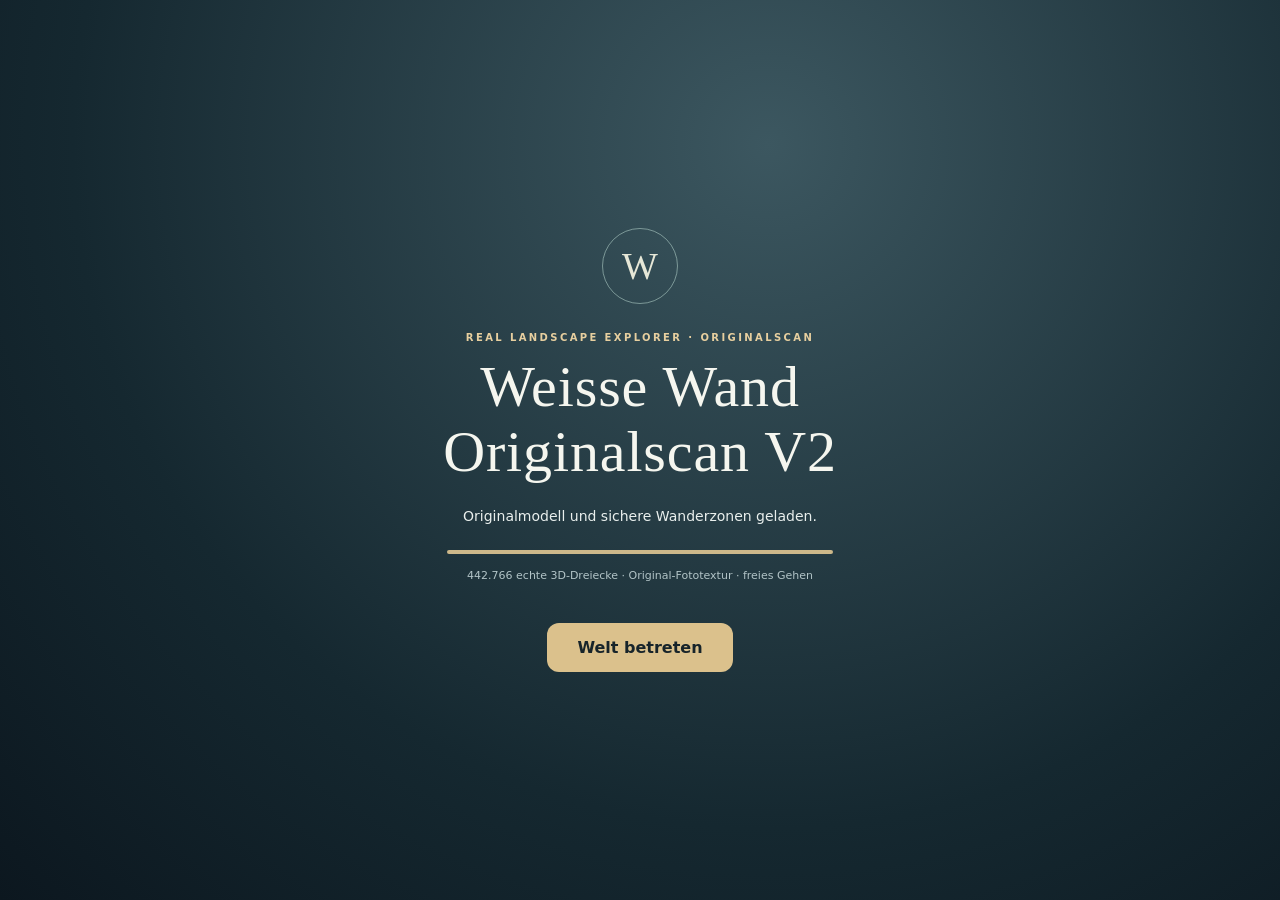
<file: index.html>
<!doctype html>
<html lang="de"><head>
<meta charset="utf-8"><meta name="viewport" content="width=device-width,initial-scale=1,viewport-fit=cover,user-scalable=no"><meta name="theme-color" content="#14232b">
<title>Weisse Wand – Real Landscape Explorer V2</title>
<style>
:root{color-scheme:dark;font-family:system-ui,-apple-system,BlinkMacSystemFont,'Segoe UI',sans-serif;background:#101d26;color:#f5f6ef}*{box-sizing:border-box}html,body{margin:0;width:100%;height:100%;overflow:hidden;overscroll-behavior:none;touch-action:none}button{font:inherit;cursor:pointer}#world{position:fixed;inset:0;width:100%;height:100%;background:#749aaf;touch-action:none}
[hidden]{display:none!important}
#splash{z-index:30;position:fixed;inset:0;background:radial-gradient(ellipse at 60% 16%,#3c5760,#152830 64%,#0c171f 100%);display:flex;align-items:center;justify-content:center;text-align:center;padding:24px}#splash .inner{max-width:460px;width:100%}.symbol{border:1px solid #c1e1d684;display:inline-grid;place-items:center;width:76px;height:76px;border-radius:50%;font:normal 38px Georgia,serif;color:#e6e7d7}.label{font-size:10px;color:#e7cf9f;font-weight:750;letter-spacing:.24em;margin-top:28px;text-transform:uppercase}h1{font:normal clamp(34px,9vw,58px)/1.12 Georgia,serif;letter-spacing:.015em;margin:12px 0 20px}#status{color:#e9efed;line-height:1.6;font-size:14px}.progress{height:4px;border-radius:5px;background:#ffffff3b;margin:22px auto 13px;overflow:hidden;width:84%}#bar{width:0;height:100%;background:#cdb88a;transition:width .25s}#detail{color:#b2c4c7;font-size:11px;line-height:1.6;min-height:32px}.primary{background:#dbc18c;color:#17242a;border:0;border-radius:12px;padding:15px 22px;min-width:186px;font-weight:800;margin-top:24px}.secondary{background:transparent;border:1px solid #c6d5d4aa;border-radius:9px;color:#fff;padding:12px 18px;margin-top:20px}#error{color:#ffd4b6;white-space:pre-wrap;overflow-wrap:anywhere;font-size:12px;max-height:130px;overflow:auto}
#hud{position:fixed;top:calc(max(12px, env(safe-area-inset-top)));left:calc(18px + env(safe-area-inset-left));right:calc(18px + env(safe-area-inset-right));display:flex;justify-content:space-between;align-items:start;pointer-events:none;text-shadow:0 1px 6px #121e24c9;z-index:4;gap:12px}.name{letter-spacing:.16em;font-size:12px;font-weight:850}.sub{font-size:10px;opacity:.82;margin-top:4px}.data{text-align:right;font-size:11px;font-weight:750;line-height:1.7;white-space:nowrap}.data #dir{color:#f1d6a1}#dot{position:fixed;left:50%;top:50%;transform:translate(-50%,-50%);color:#fff9ef9e;pointer-events:none;font-size:19px;text-shadow:0 0 5px black;z-index:3}
#stick{position:fixed;bottom:calc(70px + env(safe-area-inset-bottom));left:calc(20px + env(safe-area-inset-left));border:1px solid #f7f0d8aa;border-radius:50%;width:122px;height:122px;background:#10293654;touch-action:none;z-index:7;box-shadow:inset 0 0 17px #0005}#thumb{position:absolute;top:31px;left:31px;width:58px;height:58px;border-radius:50%;border:2px solid #ffebc8d1;background:#c8b48b86}.controls{position:fixed;bottom:calc(68px + env(safe-area-inset-bottom));right:calc(14px + env(safe-area-inset-right));display:flex;flex-direction:column;gap:8px;z-index:7}.controls button{background:#172f3ccf;color:#fff;border:1px solid #ede5d7b4;min-width:123px;min-height:44px;border-radius:9px;padding:8px;font-size:11px;letter-spacing:.08em;font-weight:740;backdrop-filter:blur(8px)}.controls button:active{background:#836f4d}#foot{position:fixed;bottom:calc(7px + env(safe-area-inset-bottom));left:calc(14px + env(safe-area-inset-left));right:calc(14px + env(safe-area-inset-right));font-size:9px;display:flex;justify-content:space-between;gap:10px;color:#e3ece9e0;text-shadow:0 1px 4px black;z-index:3}#help{position:fixed;inset:0;z-index:20;background:#091a24bc;display:grid;place-items:center;padding:18px;backdrop-filter:blur(8px)}#help .inner{background:#172d36;border:1px solid #dbc18b79;border-radius:18px;padding:25px;max-width:420px}#help h2{font:normal 32px Georgia,serif;margin:10px 0}#help p{font-size:13px;line-height:1.6;color:#e0e8e6}.warning{color:#dec398!important}.copyright{font-size:10px;opacity:.78;margin-top:8px}
@media(max-width:385px){.name{font-size:11px}.sub{font-size:9px}.controls button{min-width:108px;font-size:10px}#stick{width:108px;height:108px}#thumb{top:27px;left:27px;width:53px;height:53px}}@media(orientation:landscape) and (max-height:520px){#stick{width:95px;height:95px;bottom:25px}#thumb{width:45px;height:45px;top:24px;left:24px}.controls{bottom:24px;gap:4px}.controls button{min-height:30px;padding:4px 8px}#foot{font-size:8px}#hud{top:9px}}
</style></head>
<body>
<canvas id="world"></canvas>
<section id="splash"><div class="inner"><div class="symbol">W</div><div class="label">Real Landscape Explorer · Originalscan</div><h1>Weisse Wand<br>Originalscan V2</h1><div id="status">Bereite den fotografisch rekonstruierten Berg vor …</div><div class="progress"><div id="bar"></div></div><div id="detail">Originales Gelände und Bildtexturen von Shahriar Shahrabi</div><div id="error"></div><button id="enter" class="primary" hidden>Welt betreten</button><button id="retry" class="secondary" hidden>Neu laden</button></div></section>
<header id="hud" hidden><div><div class="name">WEISSE WAND · 3D</div><div class="sub">Originalscan · optimierte Nahsicht</div></div><div class="data"><div id="heightText">Höhe im Modell</div><div id="dir">N</div></div></header>
<div id="dot" hidden>·</div>
<section id="help" hidden><div class="inner"><div class="label">DEINE ECHTE 3D-LANDSCHAFT</div><h2>Jetzt selbst erkunden</h2><p>Links mit dem Joystick gehen, rechts auf dem Bild wischen, um dich umzusehen. Am Computer: WASD und Mausziehen.</p><p>Mit <b>AUSSICHT</b> wechselst du zur freien Flugkamera. <b>GRAFIK</b> schaltet zwischen den Fotoauflösungen um.</p><p class="warning">Originale Berggeometrie und Fototextur, ergänzt durch lokale CC0-Nahmaterialien. Steile, instabile oder unvollständig gescannte Stellen sind im Gehmodus gesperrt. Der Spielmaßstab ist näherungsweise gewählt, nicht geodätisch exakt nachgewiesen. Geländegrenzen und steile Felswände sind nicht überall begehbar.</p><div class="copyright">© Shahriar Shahrabi · CC BY 4.0 · Quelle: Sketchfab · Nahmaterialien: CC0</div><button id="closeHelp" class="primary">Loswandern</button></div></section>
<div id="stick" hidden><div id="thumb"></div></div><div class="controls" id="controls" hidden><button id="viewBtn">AUSSICHT</button><button id="runBtn">LAUFEN</button><button id="qualityBtn">GRAFIK: 2K</button><button id="homeBtn">↺ START</button></div>
<footer id="foot" hidden><span>Weisse Wand · Scan + Nahdetail</span><span id="fps">– FPS</span></footer>
<script>
'use strict';
const $=id=>document.getElementById(id), canvas=$('world');
let gl,shader,sky,texture,grassTex,rockTex,screeTex,vao,vertexCount=0,terrainMeta,heights,coverage,walkable,run=false,mode='walk',fast=false,eco=false,texMode=2,loopId=0;
let x=0,z=0,y=0,yaw=.25,pitch=-.06,flyHeight=95;
const keys=new Set();let joyX=0,joyY=0,movePointer=null,lookPointer=null,lookX=0,lookY=0;let frames=0,frameStart=0,lastTime=0,fps=0;
const vec=(v)=>`vec3(${v[0].toFixed(7)},${v[1].toFixed(7)},${v[2].toFixed(7)})`;
const VS=`#version 300 es
precision highp float;
layout(location=0) in vec3 aP;
layout(location=1) in vec3 aN;
layout(location=2) in vec2 aUV;
layout(location=3) in float aGap;
uniform vec3 uMin,uExt,uCamera,uRight,uUp,uForward;
uniform float uAspect,uTan,uFar;
out vec2 vUV;out vec3 vN,vPos;out float vDist,vGap;
void main(){vec3 pos=uMin+aP*uExt;vec3 delta=pos-uCamera;float px=dot(delta,uRight),py=dot(delta,uUp),pz=dot(delta,uForward);float nearp=.12;float depth=((uFar+nearp)/(uFar-nearp))*pz-(2.*uFar*nearp/(uFar-nearp));gl_Position=vec4(px/(uTan*uAspect),py/uTan,depth,pz);vUV=aUV;vN=aN;vPos=pos;vDist=length(delta);vGap=aGap;}`;
const FS=`#version 300 es
precision highp float;
precision highp sampler2D;
in vec2 vUV;in vec3 vN,vPos;in float vDist,vGap;
uniform sampler2D uColor,uGrass,uRock,uScree;
uniform vec3 uSun,uFog;
uniform float uDetail;
out vec4 frag;
vec2 projUV(vec3 p,vec3 n){vec3 a=abs(n);if(a.y>=max(a.x,a.z))return p.xz*.32;if(a.x>a.z)return p.zy*.32;return p.xy*.32;}
void main(){
 vec3 n=normalize(vN);vec3 photo=texture(uColor,vUV).rgb;
 vec3 col=photo;
 if(vDist<155. && uDetail>.5){
  vec2 uv=projUV(vPos,n);
  vec3 grass=texture(uGrass,uv).rgb;
  vec3 rock=texture(uRock,uv).rgb;
  vec3 scree=texture(uScree,uv).rgb;
  float greenness=smoothstep(.01,.105,photo.g-photo.r*.93);
  float grassy=greenness*smoothstep(.31,.78,abs(n.y));
  float stony=clamp(1.-abs(n.y),0.,1.);
  vec3 fine=mix(mix(scree,rock,.38+.44*stony),grass,grassy);
  // Close-up enhancement fades continuously back to the genuine photographic scan.
  float near=1.-smoothstep(16.,155.,vDist);
  float fill=near*(.24+.40*vGap);
  vec3 matchedFine=fine*(.60+photo*.80);
  col=mix(photo,matchedFine,fill);
 }
 float sun=max(0.,dot(n,normalize(uSun)));
 float light=.82+.18*sun;
 col*=light;
 float haze=1.-exp(-pow(max(0.,vDist)*.00014,1.18));
 col=mix(col,uFog,clamp(haze,0.,.31));
 frag=vec4(col,1.);
}`;
const SKYVS=`#version 300 es
precision highp float;out vec2 vP;const vec2 p[3]=vec2[3](vec2(-1.,-1.),vec2(3.,-1.),vec2(-1.,3.));void main(){vP=p[gl_VertexID];gl_Position=vec4(vP,0.,1.);}`;
const SKYFS=`#version 300 es
precision highp float;
in vec2 vP;uniform vec3 uRight,uUp,uForward,uSun;uniform float uAspect,uTan;out vec4 frag;
void main(){vec3 ray=normalize(uForward+uRight*vP.x*uAspect*uTan+uUp*vP.y*uTan);
 float h=clamp(ray.y*.82+.34,0.,1.);
 vec3 c=mix(vec3(.78,.84,.86),vec3(.32,.54,.77),pow(h,.86));
 float s=max(0.,dot(ray,normalize(uSun)));
 c+=vec3(.95,.79,.55)*pow(s,850.)*.31;
 frag=vec4(c,1.);}`;
function compile(type,s){const sh=gl.createShader(type);gl.shaderSource(sh,s);gl.compileShader(sh);if(!gl.getShaderParameter(sh,gl.COMPILE_STATUS)){let e=gl.getShaderInfoLog(sh);gl.deleteShader(sh);throw Error('Grafik-Shader: '+e);}return sh;}
function program(v,f){const a=compile(gl.VERTEX_SHADER,v),b=compile(gl.FRAGMENT_SHADER,f),p=gl.createProgram();gl.attachShader(p,a);gl.attachShader(p,b);gl.linkProgram(p);gl.deleteShader(a);gl.deleteShader(b);if(!gl.getProgramParameter(p,gl.LINK_STATUS))throw Error('Grafikprogramm: '+gl.getProgramInfoLog(p));return p;}
const U=(p,n)=>gl.getUniformLocation(p,n);
function progress(text,p){$('status').textContent=text;$('bar').style.width=p+'%'}
async function getArray(url,onProgress){const r=await fetch(url,{cache:'no-store'});if(!r.ok)throw Error(url+' HTTP '+r.status);if(!r.body||!r.headers.get('content-length'))return await r.arrayBuffer();let chunks=[],size=0,len=Number(r.headers.get('content-length'));const reader=r.body.getReader();for(;;){const {done,value}=await reader.read();if(done)break;chunks.push(value);size+=value.length;onProgress?.(size/len);}const output=new Uint8Array(size);let offset=0;for(const chunk of chunks){output.set(chunk,offset);offset+=chunk.length;}return output.buffer;}
async function loadTexture(n){const r=await fetch(`./assets/weisse-wand-${n}k.jpg?v=2`,{cache:'force-cache'});if(!r.ok)throw Error('Foto-Textur konnte nicht geladen werden');const blob=await r.blob();let image;if('createImageBitmap' in window){image=await createImageBitmap(blob,{imageOrientation:'none'});}else{image=await new Promise((ok,bad)=>{let im=new Image(),url=URL.createObjectURL(blob);im.onload=()=>{URL.revokeObjectURL(url);ok(im)};im.onerror=bad;im.src=url;});}
 const t=gl.createTexture();gl.bindTexture(gl.TEXTURE_2D,t);gl.pixelStorei(gl.UNPACK_FLIP_Y_WEBGL,false);gl.texImage2D(gl.TEXTURE_2D,0,gl.RGB,gl.RGB,gl.UNSIGNED_BYTE,image);gl.generateMipmap(gl.TEXTURE_2D);gl.texParameteri(gl.TEXTURE_2D,gl.TEXTURE_MIN_FILTER,gl.LINEAR_MIPMAP_LINEAR);gl.texParameteri(gl.TEXTURE_2D,gl.TEXTURE_MAG_FILTER,gl.LINEAR);gl.texParameteri(gl.TEXTURE_2D,gl.TEXTURE_WRAP_S,gl.CLAMP_TO_EDGE);gl.texParameteri(gl.TEXTURE_2D,gl.TEXTURE_WRAP_T,gl.CLAMP_TO_EDGE);if(image.close)image.close();return t;}
async function loadDetailTexture(name){
 const r=await fetch('./assets/'+name+'.jpg?v=2',{cache:'force-cache'});if(!r.ok)throw Error('Nahmaterial fehlt: '+name);
 let image;if('createImageBitmap' in window){image=await createImageBitmap(await r.blob());}
 else{image=await new Promise(async(ok,bad)=>{const url=URL.createObjectURL(await r.blob());const im=new Image();im.onload=()=>{URL.revokeObjectURL(url);ok(im)};im.onerror=()=>{URL.revokeObjectURL(url);bad(Error('Bild konnte nicht dekodiert werden'))};im.src=url;});}
 const t=gl.createTexture();gl.bindTexture(gl.TEXTURE_2D,t);gl.pixelStorei(gl.UNPACK_FLIP_Y_WEBGL,false);
 gl.texImage2D(gl.TEXTURE_2D,0,gl.RGB,gl.RGB,gl.UNSIGNED_BYTE,image);
 gl.generateMipmap(gl.TEXTURE_2D);gl.texParameteri(gl.TEXTURE_2D,gl.TEXTURE_MIN_FILTER,gl.LINEAR_MIPMAP_LINEAR);
 gl.texParameteri(gl.TEXTURE_2D,gl.TEXTURE_MAG_FILTER,gl.LINEAR);
 gl.texParameteri(gl.TEXTURE_2D,gl.TEXTURE_WRAP_S,gl.REPEAT);gl.texParameteri(gl.TEXTURE_2D,gl.TEXTURE_WRAP_T,gl.REPEAT);
 if(image.close)image.close();return t;
}
async function initialize(){try{
 progress('Prüfe die 3D-Grafik …',5);gl=canvas.getContext('webgl2',{alpha:false,antialias:false,depth:true,powerPreference:'high-performance'});if(!gl)throw Error('WebGL 2 ist auf diesem Gerät nicht verfügbar.');
 shader=program(VS,FS);sky=program(SKYVS,SKYFS);shader.u={};sky.u={};
 for(let n of ['uMin','uExt','uCamera','uRight','uUp','uForward','uAspect','uTan','uFar','uColor','uGrass','uRock','uScree','uDetail','uSun','uFog'])shader.u[n]=U(shader,n);
 for(let n of ['uRight','uUp','uForward','uAspect','uTan','uSun'])sky.u[n]=U(sky,n);
 const res=await fetch('./assets/meta.json?v=2',{cache:'no-store'});if(!res.ok)throw Error('Modelldaten fehlen. Bitte alle Dateien aus dem ZIP hochladen.');terrainMeta=await res.json();
 progress('Lade echte Berggeometrie …',14);
 const [vertices,collision,area,walk]=await Promise.all([getArray('./assets/terrain.bin?v=2',p=>progress('Lade originale Felsformen …',14+p*48)),getArray('./assets/height.bin?v=2'),getArray('./assets/coverage.bin?v=2'),getArray('./assets/walkable.bin?v=2')]);
 if(vertices.byteLength%16)throw Error('Die Geometriedatei ist beschädigt.');
 vertexCount=vertices.byteLength/16;heights=new Float32Array(collision);coverage=new Uint8Array(area);walkable=new Uint8Array(walk);if(heights.length!==terrainMeta.grid**2||coverage.length!==heights.length||walkable.length!==heights.length)throw Error('Die Geländekollision ist unvollständig.');
 vao=gl.createVertexArray();gl.bindVertexArray(vao);const buffer=gl.createBuffer();gl.bindBuffer(gl.ARRAY_BUFFER,buffer);gl.bufferData(gl.ARRAY_BUFFER,vertices,gl.STATIC_DRAW);gl.enableVertexAttribArray(0);gl.vertexAttribPointer(0,3,gl.UNSIGNED_SHORT,true,16,0);gl.enableVertexAttribArray(1);gl.vertexAttribPointer(1,3,gl.BYTE,true,16,10);gl.enableVertexAttribArray(2);gl.vertexAttribPointer(2,2,gl.UNSIGNED_SHORT,true,16,6);gl.enableVertexAttribArray(3);gl.vertexAttribPointer(3,1,gl.UNSIGNED_BYTE,true,16,13);gl.bindVertexArray(null);
 progress('Lade fotografische Original-Oberfläche …',75);texture=await loadTexture(2);progress('Bereite natürliche Nahmaterialien vor …',85);[grassTex,rockTex,screeTex]=await Promise.all(['close-grass','close-rock','close-scree'].map(loadDetailTexture));
 x=terrainMeta.spawn[0];z=terrainMeta.spawn[1];yaw=terrainMeta.spawnYaw??.25;y=height(x,z)+1.72;
 gl.enable(gl.DEPTH_TEST);gl.depthFunc(gl.LEQUAL);gl.disable(gl.CULL_FACE);gl.disable(gl.BLEND);
 progress('Originalmodell und sichere Wanderzonen geladen.',100);
 $('detail').textContent=`${Math.round(vertexCount/3).toLocaleString('de-DE')} echte 3D-Dreiecke · Original-Fototextur · freies Gehen`;$('enter').hidden=false;
 }catch(e){console.error(e);progress('Die Landschaft konnte nicht gestartet werden.',0);$('error').textContent=String(e.message||e);$('retry').hidden=false;}}
function height(X,Z){const mn=terrainMeta.min,mx=terrainMeta.max,n=terrainMeta.grid,fx=Math.min(n-1.001,Math.max(0,(X-mn[0])/(mx[0]-mn[0])*(n-1))),fz=Math.min(n-1.001,Math.max(0,(Z-mn[2])/(mx[2]-mn[2])*(n-1))),i=fx|0,j=fz|0,u=fx-i,v=fz-j;const a=heights[j*n+i],b=heights[j*n+i+1],c=heights[(j+1)*n+i],d=heights[(j+1)*n+i+1];if(Math.max(a,b,c,d)-Math.min(a,b,c,d)>9.){return [a,b,c,d][(u>.5?1:0)+(v>.5?2:0)];}return a*(1-u)*(1-v)+b*u*(1-v)+c*(1-u)*v+d*u*v;}
function basis(){const s=Math.sin(yaw),c=Math.cos(yaw),si=Math.sin(pitch),co=Math.cos(pitch);return {f:[s*co,si,-c*co],r:[c,0,s],u:[-s*si,co,c*si]};}
function u3(p,loc,a){if(loc!==null)gl.uniform3fv(loc,a)}
function sceneUniform(p,u,b,aspect,tan){u3(p,u.uRight,b.r);u3(p,u.uUp,b.u);u3(p,u.uForward,b.f);gl.uniform1f(u.uAspect,aspect);gl.uniform1f(u.uTan,tan);u3(p,u.uSun,[.42,.84,-.40]);}
function draw(){const dpr=Math.min(devicePixelRatio||1,eco?0.82:1.35),w=Math.max(1,Math.floor(innerWidth*dpr)),h=Math.max(1,Math.floor(innerHeight*dpr));if(canvas.width!==w||canvas.height!==h){canvas.width=w;canvas.height=h;gl.viewport(0,0,w,h);}const aspect=w/h,tan=Math.tan((mode==='walk'?70:78)*Math.PI/360),b=basis();
 gl.disable(gl.DEPTH_TEST);gl.depthMask(false);gl.useProgram(sky);sceneUniform(sky,sky.u,b,aspect,tan);gl.drawArrays(gl.TRIANGLES,0,3);
 gl.enable(gl.DEPTH_TEST);gl.depthMask(true);gl.clear(gl.DEPTH_BUFFER_BIT);gl.useProgram(shader);sceneUniform(shader,shader.u,b,aspect,tan);
 u3(shader,shader.u.uMin,terrainMeta.min);u3(shader,shader.u.uExt,terrainMeta.max.map((a,i)=>a-terrainMeta.min[i]));u3(shader,shader.u.uCamera,[x,y,z]);gl.uniform1f(shader.u.uFar,6500);u3(shader,shader.u.uFog,[.69,.76,.79]);gl.activeTexture(gl.TEXTURE0);gl.bindTexture(gl.TEXTURE_2D,texture);gl.uniform1i(shader.u.uColor,0);for(const [tex,unit,name] of [[grassTex,1,'uGrass'],[rockTex,2,'uRock'],[screeTex,3,'uScree']]){gl.activeTexture(gl.TEXTURE0+unit);gl.bindTexture(gl.TEXTURE_2D,tex);gl.uniform1i(shader.u[name],unit);}gl.uniform1f(shader.u.uDetail,1.);gl.bindVertexArray(vao);gl.drawArrays(gl.TRIANGLES,0,vertexCount);gl.bindVertexArray(null);
}
function allowed(nx,nz){let m=terrainMeta.min,M=terrainMeta.max;if(!(nx>m[0]+10&&nx<M[0]-10&&nz>m[2]+10&&nz<M[2]-10))return false;const n=terrainMeta.grid,i=Math.max(0,Math.min(n-1,Math.round((nx-m[0])/(M[0]-m[0])*(n-1)))),j=Math.max(0,Math.min(n-1,Math.round((nz-m[2])/(M[2]-m[2])*(n-1))));return walkable[j*n+i]>0;}
function motion(dt){let f=(keys.has('KeyW')||keys.has('ArrowUp')?1:0)-(keys.has('KeyS')||keys.has('ArrowDown')?1:0)-joyY;
let r=(keys.has('KeyD')||keys.has('ArrowRight')?1:0)-(keys.has('KeyA')||keys.has('ArrowLeft')?1:0)+joyX;let norm=Math.hypot(f,r);if(norm>1){f/=norm;r/=norm;}
const speed=(mode==='fly'?38:(fast||keys.has('ShiftLeft')?6:3.2));let dx=(Math.sin(yaw)*f+Math.cos(yaw)*r)*speed*dt;let dz=(-Math.cos(yaw)*f+Math.sin(yaw)*r)*speed*dt;
if(mode==='fly'){x=Math.max(terrainMeta.min[0]+3,Math.min(terrainMeta.max[0]-3,x+dx));z=Math.max(terrainMeta.min[2]+3,Math.min(terrainMeta.max[2]-3,z+dz));let target=height(x,z)+flyHeight;y+=(target-y)*Math.min(1,dt*4);if(keys.has('Space'))flyHeight=Math.min(700,flyHeight+dt*50);if(keys.has('KeyX'))flyHeight=Math.max(8,flyHeight-dt*50);return;}
let h0=height(x,z);function climbSafe(nx,nz){return allowed(nx,nz)&&height(nx,nz)-h0<Math.max(.17,Math.hypot(dx,dz)*.90);}if(climbSafe(x+dx,z+dz)){x+=dx;z+=dz;}else{if(climbSafe(x+dx,z))x+=dx;if(climbSafe(x,z+dz))z+=dz;}
const target=height(x,z)+1.72;y+=(target-y)*Math.min(1,dt*10);
}
function frame(time){if(!run)return;const dt=Math.min(.06,(time-lastTime)/1000||.016);lastTime=time;motion(dt);draw();frames++;if(time-frameStart>1100){fps=Math.round(frames*1000/(time-frameStart));frameStart=time;frames=0;$('fps').textContent=fps+' FPS · '+(mode==='walk'?'zu Fuß':'Aussicht');if(fps<26&&!eco){eco=true;$('qualityBtn').textContent='GRAFIK: ECO';}}
const words=['N','NO','O','SO','S','SW','W','NW'];let d=((yaw*180/Math.PI)%360+360)%360;$('dir').textContent=words[Math.round(d/45)%8];$('heightText').textContent='Modellhöhe '+Math.round(height(x,z))+' m*';loopId=requestAnimationFrame(frame);}
function begin(){$('splash').hidden=true;for(let id of ['hud','dot','stick','controls','foot'])$(id).hidden=false;$('help').hidden=false;run=true;frameStart=lastTime=performance.now();requestAnimationFrame(frame);}
function setJoy(px,py){const max=37,n=Math.hypot(px,py),f=n>max?max/n:1,dx=px*f,dy=py*f;joyX=dx/max;joyY=dy/max;$('thumb').style.transform=`translate(${dx}px,${dy}px)`;}
const stick=$('stick');stick.addEventListener('pointerdown',e=>{movePointer=e.pointerId;stick.setPointerCapture(e.pointerId);stickMove(e);});function stickMove(e){if(e.pointerId!==movePointer)return;let b=stick.getBoundingClientRect();setJoy(e.clientX-b.left-b.width/2,e.clientY-b.top-b.height/2);}stick.addEventListener('pointermove',stickMove);function stickEnd(e){if(e.pointerId===movePointer){movePointer=null;setJoy(0,0);}}stick.addEventListener('pointerup',stickEnd);stick.addEventListener('pointercancel',stickEnd);
canvas.addEventListener('pointerdown',e=>{if(!$('help').hidden)return;lookPointer=e.pointerId;lookX=e.clientX;lookY=e.clientY;canvas.setPointerCapture(e.pointerId);});canvas.addEventListener('pointermove',e=>{if(e.pointerId!==lookPointer)return;const dx=e.clientX-lookX,dy=e.clientY-lookY;lookX=e.clientX;lookY=e.clientY;yaw+=dx*.0045;pitch=Math.max(-1.35,Math.min(1.35,pitch-dy*.0035));});const endLook=e=>{if(e.pointerId===lookPointer)lookPointer=null;};canvas.addEventListener('pointerup',endLook);canvas.addEventListener('pointercancel',endLook);
addEventListener('keydown',e=>{if(e.code.startsWith('Arrow')||e.code==='Space')e.preventDefault();keys.add(e.code);if(e.code==='KeyV'&&!e.repeat)toggleView();if(e.code==='KeyR'&&!e.repeat)home();});addEventListener('keyup',e=>keys.delete(e.code));addEventListener('blur',()=>{keys.clear();setJoy(0,0);});
function toggleView(){if(mode==='walk'){mode='fly';flyHeight=100;y=height(x,z)+flyHeight;pitch=-.40;$('viewBtn').textContent='WANDERN';}else{mode='walk';if(!allowed(x,z)){x=terrainMeta.spawn[0];z=terrainMeta.spawn[1];}y=height(x,z)+1.72;pitch=-.08;$('viewBtn').textContent='AUSSICHT';}}
function home(){x=terrainMeta.spawn[0];z=terrainMeta.spawn[1];y=height(x,z)+(mode==='walk'?1.72:flyHeight);yaw=terrainMeta.spawnYaw??.25;pitch=mode==='walk'?-.06:-.35;}
$('viewBtn').addEventListener('click',toggleView);$('runBtn').addEventListener('click',()=>{fast=!fast;$('runBtn').textContent=fast?'GEHEN':'LAUFEN';});$('qualityBtn').addEventListener('click',async()=>{if(!gl)return;const btn=$('qualityBtn');btn.disabled=true;const next=texMode===2?4:texMode===4?1:2;try{const t=await loadTexture(next);gl.deleteTexture(texture);texture=t;texMode=next;eco=next===1;btn.textContent='GRAFIK: '+(next===1?'ECO':next+'K');}catch(e){console.error(e);btn.textContent='GRAFIK FEHLER';}finally{btn.disabled=false;}});$('homeBtn').addEventListener('click',home);$('enter').addEventListener('click',begin);$('closeHelp').addEventListener('click',()=>{$('help').hidden=true;});$('retry').addEventListener('click',()=>location.reload());
initialize();
</script></body></html>
</file>
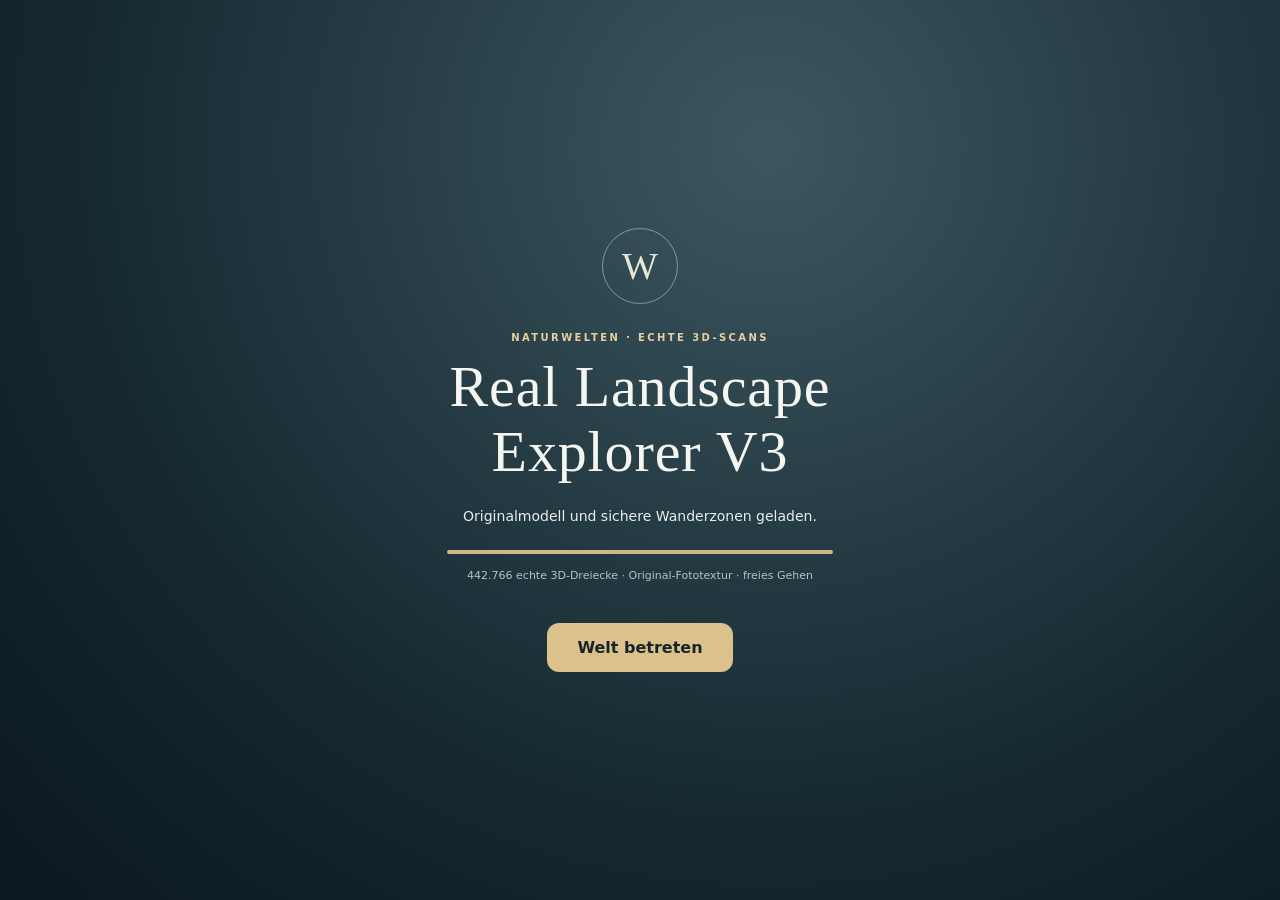
<file: Real-Landscape-Explorer-main/index.html>
<!doctype html>
<html lang="de"><head>
<meta charset="utf-8"><meta name="viewport" content="width=device-width,initial-scale=1,viewport-fit=cover,user-scalable=no"><meta name="theme-color" content="#14232b">
<title>Real Landscape Explorer – Naturwelten V3</title>
<style>
:root{color-scheme:dark;font-family:system-ui,-apple-system,BlinkMacSystemFont,'Segoe UI',sans-serif;background:#101d26;color:#f5f6ef}*{box-sizing:border-box}html,body{margin:0;width:100%;height:100%;overflow:hidden;overscroll-behavior:none;touch-action:none}button{font:inherit;cursor:pointer}#world{position:fixed;inset:0;width:100%;height:100%;background:#749aaf;touch-action:none}
[hidden]{display:none!important}
#splash{z-index:30;position:fixed;inset:0;background:radial-gradient(ellipse at 60% 16%,#3c5760,#152830 64%,#0c171f 100%);display:flex;align-items:center;justify-content:center;text-align:center;padding:24px}#splash .inner{max-width:460px;width:100%}.symbol{border:1px solid #c1e1d684;display:inline-grid;place-items:center;width:76px;height:76px;border-radius:50%;font:normal 38px Georgia,serif;color:#e6e7d7}.label{font-size:10px;color:#e7cf9f;font-weight:750;letter-spacing:.24em;margin-top:28px;text-transform:uppercase}h1{font:normal clamp(34px,9vw,58px)/1.12 Georgia,serif;letter-spacing:.015em;margin:12px 0 20px}#status{color:#e9efed;line-height:1.6;font-size:14px}.progress{height:4px;border-radius:5px;background:#ffffff3b;margin:22px auto 13px;overflow:hidden;width:84%}#bar{width:0;height:100%;background:#cdb88a;transition:width .25s}#detail{color:#b2c4c7;font-size:11px;line-height:1.6;min-height:32px}.primary{background:#dbc18c;color:#17242a;border:0;border-radius:12px;padding:15px 22px;min-width:186px;font-weight:800;margin-top:24px}.secondary{background:transparent;border:1px solid #c6d5d4aa;border-radius:9px;color:#fff;padding:12px 18px;margin-top:20px}#error{color:#ffd4b6;white-space:pre-wrap;overflow-wrap:anywhere;font-size:12px;max-height:130px;overflow:auto}
#hud{position:fixed;top:calc(max(12px, env(safe-area-inset-top)));left:calc(18px + env(safe-area-inset-left));right:calc(18px + env(safe-area-inset-right));display:flex;justify-content:space-between;align-items:start;pointer-events:none;text-shadow:0 1px 6px #121e24c9;z-index:4;gap:12px}.name{letter-spacing:.16em;font-size:12px;font-weight:850}.sub{font-size:10px;opacity:.82;margin-top:4px}.data{text-align:right;font-size:11px;font-weight:750;line-height:1.7;white-space:nowrap}.data #dir{color:#f1d6a1}#dot{position:fixed;left:50%;top:50%;transform:translate(-50%,-50%);color:#fff9ef9e;pointer-events:none;font-size:19px;text-shadow:0 0 5px black;z-index:3}
#stick{position:fixed;bottom:calc(70px + env(safe-area-inset-bottom));left:calc(20px + env(safe-area-inset-left));border:1px solid #f7f0d8aa;border-radius:50%;width:122px;height:122px;background:#10293654;touch-action:none;z-index:7;box-shadow:inset 0 0 17px #0005}#thumb{position:absolute;top:31px;left:31px;width:58px;height:58px;border-radius:50%;border:2px solid #ffebc8d1;background:#c8b48b86}.controls{position:fixed;bottom:calc(68px + env(safe-area-inset-bottom));right:calc(14px + env(safe-area-inset-right));display:flex;flex-direction:column;gap:8px;z-index:7}.controls button{background:#172f3ccf;color:#fff;border:1px solid #ede5d7b4;min-width:123px;min-height:44px;border-radius:9px;padding:8px;font-size:11px;letter-spacing:.08em;font-weight:740;backdrop-filter:blur(8px)}.controls button:active{background:#836f4d}#foot{position:fixed;bottom:calc(7px + env(safe-area-inset-bottom));left:calc(14px + env(safe-area-inset-left));right:calc(14px + env(safe-area-inset-right));font-size:9px;display:flex;justify-content:space-between;gap:10px;color:#e3ece9e0;text-shadow:0 1px 4px black;z-index:3}#help{position:fixed;inset:0;z-index:20;background:#091a24bc;display:grid;place-items:center;padding:18px;backdrop-filter:blur(8px)}#help .inner{background:#172d36;border:1px solid #dbc18b79;border-radius:18px;padding:25px;max-width:420px}#help h2{font:normal 32px Georgia,serif;margin:10px 0}#help p{font-size:13px;line-height:1.6;color:#e0e8e6}.warning{color:#dec398!important}.copyright{font-size:10px;opacity:.78;margin-top:8px}
@media(max-width:385px){.name{font-size:11px}.sub{font-size:9px}.controls button{min-width:108px;font-size:10px}#stick{width:108px;height:108px}#thumb{top:27px;left:27px;width:53px;height:53px}}@media(orientation:landscape) and (max-height:520px){#stick{width:95px;height:95px;bottom:25px}#thumb{width:45px;height:45px;top:24px;left:24px}.controls{bottom:24px;gap:4px}.controls button{min-height:30px;padding:4px 8px}#foot{font-size:8px}#hud{top:9px}}

#placesBar{position:fixed;left:calc(16px + env(safe-area-inset-left));top:calc(77px + env(safe-area-inset-top));z-index:11;max-width:min(310px,calc(100vw - 35px));touch-action:manipulation}
#placesBtn{min-height:44px;padding:0 16px;border-radius:12px;border:1px solid #f0e0bd88;background:#142d36e8;color:#f7efe2;font-size:12px;font-weight:830;letter-spacing:.12em;box-shadow:0 8px 24px #0005;backdrop-filter:blur(12px)}
#placesPanel{margin-top:9px;padding:13px;border-radius:16px;background:#142a33f4;border:1px solid #e8d5ad70;box-shadow:0 14px 38px #071114bd;backdrop-filter:blur(16px);display:grid;gap:5px}
#placesPanel .panelHeading{letter-spacing:.15em;color:#d2c09a;font-size:9px;font-weight:850;padding:5px 9px 7px}
#placesPanel button{border:0;text-align:left;border-radius:10px;background:transparent;color:#fff;min-height:56px;display:flex;align-items:center;gap:12px;padding:7px 10px;font-size:13px}
#placesPanel button b{font:normal 18px Georgia,serif;color:#cfbe9e}#placesPanel button span{font-weight:730}#placesPanel button small{display:block;margin-top:4px;font-size:10px;font-weight:450;color:#b8c6c3}#placesPanel button:hover,#placesPanel button:focus-visible,#placesPanel button[aria-current="true"]{background:#43615d88;outline:none}
#sceneNotice{position:fixed;z-index:19;top:calc(75px + env(safe-area-inset-top));right:calc(16px + env(safe-area-inset-right));max-width:min(250px,60vw);padding:12px 14px;background:#172e35ed;border:1px solid #dcc79c88;color:#f3efe5;border-radius:12px;box-shadow:0 10px 27px #0009;font-size:11px;line-height:1.5}
@media(max-width:520px){#placesBar{top:calc(82px + env(safe-area-inset-top))}#sceneNotice{top:calc(144px + env(safe-area-inset-top));left:16px;right:auto;max-width:min(300px,85vw)}}
@media(orientation:landscape) and (max-height:520px){#placesBar{top:42px}#placesPanel{max-height:calc(100vh - 105px);overflow:auto}#sceneNotice{top:45px;left:auto;right:140px}}
</style></head>
<body>
<canvas id="world"></canvas>
<section id="splash"><div class="inner"><div class="symbol">W</div><div class="label">NATURWELTEN · ECHTE 3D-SCANS</div><h1>Real Landscape<br>Explorer V3</h1><div id="status">Bereite die 3D-Naturwelt vor …</div><div class="progress"><div id="bar"></div></div><div id="detail">Weisse Wand · Wald · Mauseklippe · Ruine Hinterhaus</div><div id="error"></div><button id="enter" class="primary" hidden>Welt betreten</button><button id="retry" class="secondary" hidden>Neu laden</button></div></section>
<header id="hud" hidden><div><div class="name">REAL LANDSCAPE · 3D</div><div class="sub"><span id="locationName">Weisse Wand</span> · Foto-3D</div></div><div class="data"><div id="heightText">Höhe im Modell</div><div id="dir">N</div></div></header>
<div id="placesBar" hidden><button id="placesBtn" aria-expanded="false" aria-controls="placesPanel">⌖ &nbsp; ORTE</button><div id="placesPanel" hidden><div class="panelHeading">VIER ORTE ENTDECKEN</div><button data-site="base"><b>01</b><span>Weisse Wand<small>Originaler Bergscan</small></span></button><button data-site="forest"><b>02</b><span>Bergwald<small>Wald & echtes Wiesengras</small></span></button><button data-site="rocks"><b>03</b><span>Mauseklippe<small>Granitfelsen im Harz</small></span></button><button data-site="ruin"><b>04</b><span>Ruine Hinterhaus<small>Historisches Mauerwerk</small></span></button></div></div><div id="sceneNotice" role="status" aria-live="polite" hidden></div>
<div id="dot" hidden>·</div>
<section id="help" hidden><div class="inner"><div class="label">DEINE ECHTE 3D-LANDSCHAFT</div><h2>Vier Welten, eine Entdeckungsreise</h2><p>Wähle über <b>ORTE</b> einen der vier Schauplätze. Links mit dem Joystick gehen, rechts auf dem Bild wischen, um dich umzusehen. Am Computer: WASD und Mausziehen.</p><p>Mit <b>AUSSICHT</b> wechselst du zur freien Flugkamera. <b>GRAFIK</b> schaltet zwischen den Fotoauflösungen um.</p><p class="warning">Echte 3D-Scans aus verschiedenen Regionen werden hier in voneinander getrennten, fiktiven Landschaftsbereichen gezeigt. Größen und Gelände sind künstlerisch abgestimmt. Das Geländesystem bietet vereinfachte Bodenkollisionen; Gebäudewände, Bäume und Felsspalten besitzen noch keine präzise Mesh-Kollision.</p><div class="copyright">Quellen und Lizenzen in CREDITS.md. Die drei zusätzlichen Orte sind inszenierte Landschaftsausschnitte, keine geografische Rekonstruktion.</div><button id="closeHelp" class="primary">Loswandern</button></div></section>
<div id="stick" hidden><div id="thumb"></div></div><div class="controls" id="controls" hidden><button id="viewBtn">AUSSICHT</button><button id="runBtn">LAUFEN</button><button id="qualityBtn">GRAFIK: 2K</button><button id="homeBtn">↺ START</button></div>
<footer id="foot" hidden><span id="footerPlace">Weisse Wand · Originalscan</span><span id="fps">– FPS</span></footer>
<script>
'use strict';
const $=id=>document.getElementById(id), canvas=$('world');
let gl,shader,sky,texture,grassTex,rockTex,screeTex,vao,vertexCount=0,terrainMeta,heights,coverage,walkable,run=false,mode='walk',fast=false,eco=false,texMode=2,loopId=0;
let x=0,z=0,y=0,yaw=.25,pitch=-.06,flyHeight=95;
const keys=new Set();let joyX=0,joyY=0,movePointer=null,lookPointer=null,lookX=0,lookY=0;let frames=0,frameStart=0,lastTime=0,fps=0;
const vec=(v)=>`vec3(${v[0].toFixed(7)},${v[1].toFixed(7)},${v[2].toFixed(7)})`;
const VS=`#version 300 es
precision highp float;
layout(location=0) in vec3 aP;
layout(location=1) in vec3 aN;
layout(location=2) in vec2 aUV;
layout(location=3) in float aGap;
uniform vec3 uMin,uExt,uCamera,uRight,uUp,uForward;
uniform vec4 uZoneForest,uZoneRocks,uZoneRuin;
uniform float uAspect,uTan,uFar;
out vec2 vUV;out vec3 vN,vPos;out float vDist,vGap;
float zoneHeight(vec3 pos,vec4 zone){float d=distance(pos.xz,zone.xy);float t=1.0-smoothstep(zone.w,zone.w+24.0,d);return mix(pos.y,zone.z,t);}
void main(){vec3 pos=uMin+aP*uExt;pos.y=zoneHeight(pos,uZoneForest);pos.y=zoneHeight(pos,uZoneRocks);pos.y=zoneHeight(pos,uZoneRuin);vec3 delta=pos-uCamera;float px=dot(delta,uRight),py=dot(delta,uUp),pz=dot(delta,uForward);float nearp=.12;float depth=((uFar+nearp)/(uFar-nearp))*pz-(2.*uFar*nearp/(uFar-nearp));gl_Position=vec4(px/(uTan*uAspect),py/uTan,depth,pz);vUV=aUV;vN=aN;vPos=pos;vDist=length(delta);vGap=aGap;}`;
const FS=`#version 300 es
precision highp float;
precision highp sampler2D;
in vec2 vUV;in vec3 vN,vPos;in float vDist,vGap;
uniform sampler2D uColor,uGrass,uRock,uScree;
uniform vec3 uSun,uFog;
uniform float uDetail;
out vec4 frag;
vec2 projUV(vec3 p,vec3 n){vec3 a=abs(n);if(a.y>=max(a.x,a.z))return p.xz*.32;if(a.x>a.z)return p.zy*.32;return p.xy*.32;}
void main(){
 vec3 n=normalize(vN);vec3 photo=texture(uColor,vUV).rgb;
 vec3 col=photo;
 if(vDist<155. && uDetail>.5){
  vec2 uv=projUV(vPos,n);
  vec3 grass=texture(uGrass,uv).rgb;
  vec3 rock=texture(uRock,uv).rgb;
  vec3 scree=texture(uScree,uv).rgb;
  float greenness=smoothstep(.01,.105,photo.g-photo.r*.93);
  float grassy=greenness*smoothstep(.31,.78,abs(n.y));
  float stony=clamp(1.-abs(n.y),0.,1.);
  vec3 fine=mix(mix(scree,rock,.38+.44*stony),grass,grassy);
  // Close-up enhancement fades continuously back to the genuine photographic scan.
  float near=1.-smoothstep(16.,155.,vDist);
  float fill=near*(.24+.40*vGap);
  vec3 matchedFine=fine*(.60+photo*.80);
  col=mix(photo,matchedFine,fill);
 }
 float sun=max(0.,dot(n,normalize(uSun)));
 float light=.82+.18*sun;
 col*=light;
 float haze=1.-exp(-pow(max(0.,vDist)*.00014,1.18));
 col=mix(col,uFog,clamp(haze,0.,.31));
 frag=vec4(col,1.);
}`;
const SKYVS=`#version 300 es
precision highp float;out vec2 vP;const vec2 p[3]=vec2[3](vec2(-1.,-1.),vec2(3.,-1.),vec2(-1.,3.));void main(){vP=p[gl_VertexID];gl_Position=vec4(vP,0.,1.);}`;
const SKYFS=`#version 300 es
precision highp float;
in vec2 vP;uniform vec3 uRight,uUp,uForward,uSun;uniform float uAspect,uTan;out vec4 frag;
void main(){vec3 ray=normalize(uForward+uRight*vP.x*uAspect*uTan+uUp*vP.y*uTan);
 float h=clamp(ray.y*.82+.34,0.,1.);
 vec3 c=mix(vec3(.78,.84,.86),vec3(.32,.54,.77),pow(h,.86));
 float s=max(0.,dot(ray,normalize(uSun)));
 c+=vec3(.95,.79,.55)*pow(s,850.)*.31;
 frag=vec4(c,1.);}`;
function compile(type,s){const sh=gl.createShader(type);gl.shaderSource(sh,s);gl.compileShader(sh);if(!gl.getShaderParameter(sh,gl.COMPILE_STATUS)){let e=gl.getShaderInfoLog(sh);gl.deleteShader(sh);throw Error('Grafik-Shader: '+e);}return sh;}
function program(v,f){const a=compile(gl.VERTEX_SHADER,v),b=compile(gl.FRAGMENT_SHADER,f),p=gl.createProgram();gl.attachShader(p,a);gl.attachShader(p,b);gl.linkProgram(p);gl.deleteShader(a);gl.deleteShader(b);if(!gl.getProgramParameter(p,gl.LINK_STATUS))throw Error('Grafikprogramm: '+gl.getProgramInfoLog(p));return p;}
const U=(p,n)=>gl.getUniformLocation(p,n);
function progress(text,p){$('status').textContent=text;$('bar').style.width=p+'%'}
async function getArray(url,onProgress){const r=await fetch(url,{cache:'no-store'});if(!r.ok)throw Error(url+' HTTP '+r.status);if(!r.body||!r.headers.get('content-length'))return await r.arrayBuffer();let chunks=[],size=0,len=Number(r.headers.get('content-length'));const reader=r.body.getReader();for(;;){const {done,value}=await reader.read();if(done)break;chunks.push(value);size+=value.length;onProgress?.(size/len);}const output=new Uint8Array(size);let offset=0;for(const chunk of chunks){output.set(chunk,offset);offset+=chunk.length;}return output.buffer;}
async function loadTexture(n){const r=await fetch(`./assets/weisse-wand-${n}k.jpg?v=2`,{cache:'force-cache'});if(!r.ok)throw Error('Foto-Textur konnte nicht geladen werden');const blob=await r.blob();let image;if('createImageBitmap' in window){image=await createImageBitmap(blob,{imageOrientation:'none'});}else{image=await new Promise((ok,bad)=>{let im=new Image(),url=URL.createObjectURL(blob);im.onload=()=>{URL.revokeObjectURL(url);ok(im)};im.onerror=bad;im.src=url;});}
 const t=gl.createTexture();gl.bindTexture(gl.TEXTURE_2D,t);gl.pixelStorei(gl.UNPACK_FLIP_Y_WEBGL,false);gl.texImage2D(gl.TEXTURE_2D,0,gl.RGB,gl.RGB,gl.UNSIGNED_BYTE,image);gl.generateMipmap(gl.TEXTURE_2D);gl.texParameteri(gl.TEXTURE_2D,gl.TEXTURE_MIN_FILTER,gl.LINEAR_MIPMAP_LINEAR);gl.texParameteri(gl.TEXTURE_2D,gl.TEXTURE_MAG_FILTER,gl.LINEAR);gl.texParameteri(gl.TEXTURE_2D,gl.TEXTURE_WRAP_S,gl.CLAMP_TO_EDGE);gl.texParameteri(gl.TEXTURE_2D,gl.TEXTURE_WRAP_T,gl.CLAMP_TO_EDGE);if(image.close)image.close();return t;}
async function loadDetailTexture(name){
 const r=await fetch('./assets/'+name+'.jpg?v=2',{cache:'force-cache'});if(!r.ok)throw Error('Nahmaterial fehlt: '+name);
 let image;if('createImageBitmap' in window){image=await createImageBitmap(await r.blob());}
 else{image=await new Promise(async(ok,bad)=>{const url=URL.createObjectURL(await r.blob());const im=new Image();im.onload=()=>{URL.revokeObjectURL(url);ok(im)};im.onerror=()=>{URL.revokeObjectURL(url);bad(Error('Bild konnte nicht dekodiert werden'))};im.src=url;});}
 const t=gl.createTexture();gl.bindTexture(gl.TEXTURE_2D,t);gl.pixelStorei(gl.UNPACK_FLIP_Y_WEBGL,false);
 gl.texImage2D(gl.TEXTURE_2D,0,gl.RGB,gl.RGB,gl.UNSIGNED_BYTE,image);
 gl.generateMipmap(gl.TEXTURE_2D);gl.texParameteri(gl.TEXTURE_2D,gl.TEXTURE_MIN_FILTER,gl.LINEAR_MIPMAP_LINEAR);
 gl.texParameteri(gl.TEXTURE_2D,gl.TEXTURE_MAG_FILTER,gl.LINEAR);
 gl.texParameteri(gl.TEXTURE_2D,gl.TEXTURE_WRAP_S,gl.REPEAT);gl.texParameteri(gl.TEXTURE_2D,gl.TEXTURE_WRAP_T,gl.REPEAT);
 if(image.close)image.close();return t;
}

// Scenic assets are real, reduced source meshes with source UV maps and photographic textures.
// The three photo-scan sites are a *fictional*, not geographically accurate, arrangement.
const SITE_DATA={
  base:{title:'Weisse Wand',desc:'Originalscan',spawn:null},
  forest:{title:'Bergwald',desc:'Wald & Wiesengras',model:'forest',center:[1850,90],radius:38,scale:1.22,level:730,embed:.12,spawnOffset:[0,30],yaw:0,pitch:.075},
  rocks:{title:'Mauseklippe',desc:'Harz · Granitformation',model:'rocks',center:[4240,560],radius:54,scale:.59,level:710,embed:7.5,spawnOffset:[0,44],yaw:0,pitch:.14},
  ruin:{title:'Ruine Hinterhaus',desc:'Begehbare Ruinenlandschaft',model:'ruin',center:[3030,340],radius:48,scale:1,level:705,embed:.3,spawnOffset:[0,34],yaw:0,pitch:.16}
};
const scenicMeshes=new Map(),loadingMeshes=new Map();let scenicShader,activeSite='base',lastStreamCheck=0;
const grassPatches=[[1830,93,1.],[1841,118,.9],[1861,111,.92],[1865,73,1.06],[1822,82,.85],[3031,375,1.],[3057,334,.8],[3007,341,.8]];
const SCENE_VERTEX=`#version 300 es
precision highp float;
layout(location=0) in vec3 aPosition;
layout(location=1) in vec3 aNormal;
layout(location=2) in vec2 aTex;
uniform vec3 uCamera,uRight,uUp,uForward,uOffset,uSun;
uniform float uAspect,uTan,uFar,uScale;
out vec2 vTex;out vec3 vNormal;out float vDist;
void main(){vec3 pos=aPosition*uScale+uOffset;vec3 delta=pos-uCamera;
float px=dot(delta,uRight),py=dot(delta,uUp),pz=dot(delta,uForward);
float near=.12;float depth=((uFar+near)/(uFar-near))*pz-(2.0*uFar*near/(uFar-near));
gl_Position=vec4(px/(uTan*uAspect),py/uTan,depth,pz);vTex=aTex;vNormal=aNormal;vDist=length(delta);}`;
const SCENE_FRAGMENT=`#version 300 es
precision highp float;
in vec2 vTex;in vec3 vNormal;in float vDist;
uniform sampler2D uPhoto;uniform vec4 uTint;uniform float uCutoff;
uniform vec3 uSun,uFog;
out vec4 frag;
void main(){vec4 photo=texture(uPhoto,vTex)*uTint;
if(photo.a<uCutoff)discard;
vec3 n=normalize(vNormal);float sunlight=max(0.0,dot(n,normalize(uSun)));
vec3 color=photo.rgb*(.76+.28*sunlight);
float aerial=clamp(1.0-exp(-pow(max(0.0,vDist)*.00015,1.2)),0.0,.35);
frag=vec4(mix(color,uFog,aerial),1.0);}`;

const REGIONAL_VERTEX=`#version 300 es
precision highp float;
layout(location=0) in vec3 aPosition;
layout(location=1) in vec3 aNormal;
uniform vec3 uCamera,uRight,uUp,uForward;
uniform float uAspect,uTan,uFar;
out vec3 vPos,vNorm;out float vDist;
void main(){vec3 delta=aPosition-uCamera;float xx=dot(delta,uRight),yy=dot(delta,uUp),zz=dot(delta,uForward);
float nearp=.12,clip=((uFar+nearp)/(uFar-nearp))*zz-(2.0*uFar*nearp/(uFar-nearp));
gl_Position=vec4(xx/(uTan*uAspect),yy/uTan,clip,zz);
vPos=aPosition;vNorm=aNormal;vDist=length(delta);}`;
const REGIONAL_FRAGMENT=`#version 300 es
precision highp float;
in vec3 vPos,vNorm;in float vDist;
uniform sampler2D uGrass,uRock,uScree;
uniform vec3 uSun,uFog;
out vec4 frag;
void main(){vec3 n=normalize(vNorm);vec3 photo=texture(uGrass,vPos.xz*.24).rgb;
vec3 rock=texture(uRock,vPos.xz*.18).rgb;
vec3 sand=texture(uScree,vPos.xz*.17).rgb;
float steep=1.0-clamp(n.y,0.0,1.0);
float stone=smoothstep(.10,.59,steep)*.72;
vec3 col=mix(photo,mix(rock,sand,.22),stone);
float sun=max(0.0,dot(n,normalize(uSun)));col*=.74+.34*sun;
float d=1.0-exp(-pow(vDist*.00110,1.38));
col=mix(col,uFog,clamp(d,0.0,.92));frag=vec4(col,1.0);}`;
let regionalShader;const regionalMeshes=new Map();
function regionalTerrain(site){
 if(regionalMeshes.has(site.title))return regionalMeshes.get(site.title);
 // Regional landscape is generated once. It never changes the original scanned mountain.
 const N=185,SPAN=1240,STEP=SPAN/(N-1),arr=new Float32Array(N*N*6);
 let k=0;for(let iz=0;iz<N;iz++)for(let ix=0;ix<N;ix++){
  const x=site.center[0]-SPAN*.5+ix*STEP,z=site.center[1]-SPAN*.5+iz*STEP;
  const y=scenicElevation(x,z,site),s=STEP*.30;
  const nx=scenicElevation(x-s,z,site)-scenicElevation(x+s,z,site);
  const nz=scenicElevation(x,z-s,site)-scenicElevation(x,z+s,site);
  const len=Math.hypot(nx,2*s,nz);arr.set([x,y,z,nx/len,2*s/len,nz/len],k);k+=6;
 }
 const tris=new Uint32Array((N-1)*(N-1)*6);k=0;
 for(let iz=0;iz<N-1;iz++)for(let ix=0;ix<N-1;ix++){
  const a=iz*N+ix,b=a+1,c=a+N,d=c+1;
  tris.set([a,c,b,b,c,d],k);k+=6;
 }
 const vao=gl.createVertexArray();gl.bindVertexArray(vao);
 const vb=gl.createBuffer();gl.bindBuffer(gl.ARRAY_BUFFER,vb);gl.bufferData(gl.ARRAY_BUFFER,arr,gl.STATIC_DRAW);
 gl.enableVertexAttribArray(0);gl.vertexAttribPointer(0,3,gl.FLOAT,false,24,0);
 gl.enableVertexAttribArray(1);gl.vertexAttribPointer(1,3,gl.FLOAT,false,24,12);
 const ib=gl.createBuffer();gl.bindBuffer(gl.ELEMENT_ARRAY_BUFFER,ib);gl.bufferData(gl.ELEMENT_ARRAY_BUFFER,tris,gl.STATIC_DRAW);gl.bindVertexArray(null);
 const output={vao,vb,ib,count:tris.length};regionalMeshes.set(site.title,output);return output;
}
function drawRegionalTerrain(b,aspect,tan){
 if(activeSite==='base')return;
 const o=regionalTerrain(SITE_DATA[activeSite]);gl.useProgram(regionalShader);
 sceneUniform(regionalShader,regionalShader.u,b,aspect,tan);
 u3(regionalShader,regionalShader.u.uCamera,[x,y,z]);u3(regionalShader,regionalShader.u.uFog,[.69,.76,.79]);gl.uniform1f(regionalShader.u.uFar,6500);
 for(const [img,unit,name] of [[grassTex,0,'uGrass'],[rockTex,1,'uRock'],[screeTex,2,'uScree']]){
  gl.activeTexture(gl.TEXTURE0+unit);gl.bindTexture(gl.TEXTURE_2D,img);gl.uniform1i(regionalShader.u[name],unit);
 }
 gl.bindVertexArray(o.vao);gl.drawElements(gl.TRIANGLES,o.count,gl.UNSIGNED_INT,0);gl.bindVertexArray(null);
}
function initializeScenic(){
 scenicShader=program(SCENE_VERTEX,SCENE_FRAGMENT);scenicShader.u={};
 for(const key of ['uCamera','uRight','uUp','uForward','uAspect','uTan','uFar','uOffset','uSun','uScale','uPhoto','uTint','uCutoff','uFog']) scenicShader.u[key]=U(scenicShader,key);
 regionalShader=program(REGIONAL_VERTEX,REGIONAL_FRAGMENT);regionalShader.u={};for(const key of ['uCamera','uRight','uUp','uForward','uAspect','uTan','uFar','uSun','uFog','uGrass','uRock','uScree'])regionalShader.u[key]=U(regionalShader,key);
}
function rawHeight(X,Z){
 const mn=terrainMeta.min,mx=terrainMeta.max,n=terrainMeta.grid;
 const fx=Math.min(n-1.001,Math.max(0,(X-mn[0])/(mx[0]-mn[0])*(n-1)));
 const fz=Math.min(n-1.001,Math.max(0,(Z-mn[2])/(mx[2]-mn[2])*(n-1)));
 const i=fx|0,j=fz|0,u=fx-i,v=fz-j;
 const a=heights[j*n+i],b=heights[j*n+i+1],c=heights[(j+1)*n+i],d=heights[(j+1)*n+i+1];
 if(Math.max(a,b,c,d)-Math.min(a,b,c,d)>9.)return [a,b,c,d][(u>.5?1:0)+(v>.5?2:0)];
 return a*(1-u)*(1-v)+b*u*(1-v)+c*(1-u)*v+d*u*v;
}
function siteBlend(X,Z,site){const dx=X-site.center[0],dz=Z-site.center[1],d=Math.hypot(dx,dz),v=Math.max(0,Math.min(1,(d-site.radius)/24));const q=v*v*(3-2*v);return 1-q;}

function scenicElevation(X,Z,site){
 const dx=X-site.center[0], dz=Z-site.center[1], d=Math.hypot(dx,dz);
 const t=Math.max(0,Math.min(1,(d-site.radius)/80)),r=t*t*(3-2*t);
 const n1=Math.sin(dx*.019+site.center[0]*.004)*Math.cos(dz*.016);
 const n2=Math.sin((dx+dz)*.041+1.15)*Math.sin((dx-dz)*.037);
 const n3=Math.sin(dx*.078+dz*.024)*Math.cos(dz*.083);
 const hills=26*n1+12*n2+3*n3;
 // The historic ruin sits on a natural ridge rather than floating above a flat field.
 const ridge=site.model==='ruin'?6.5*Math.exp(-((dx/46)**4+(dz/25)**4)):
            site.model==='forest'?1.4*Math.exp(-((dx/30)**4+(dz/24)**4)):0.;
 const outer=Math.max(0,Math.min(1,(d-220)/380));
 return site.level + ridge + r*hills + 30*outer*outer;
}
function nearestScenic(X,Z){let best=null,d=Infinity;
 for(const k of ['forest','rocks','ruin']){let a=SITE_DATA[k],v=Math.hypot(X-a.center[0],Z-a.center[1]);if(v<d){d=v;best=a;}}
 return d<650?best:null;
}
function siteTerrain(X,Z){const s=nearestScenic(X,Z);return s?scenicElevation(X,Z,s):rawHeight(X,Z);}

function siteCoords(site,meta,scale=site.scale,location=site.center){
 const lower=meta.bounds[0],upper=meta.bounds[1];
 return [location[0]-(lower[0]+upper[0])*.5*scale,(site.level??siteTerrain(...location))-lower[1]*scale-site.embed,location[1]-(lower[2]+upper[2])*.5*scale];
}
async function sceneTexture(file){
 const r=await fetch('./assets/scenes/'+file+'?v=3',{cache:'force-cache'});if(!r.ok)throw Error('Textur fehlt: '+file);
 const blob=await r.blob();let im;
 if('createImageBitmap' in window){im=await createImageBitmap(blob,{imageOrientation:'none'});}
 else{im=await new Promise((resolve,reject)=>{const url=URL.createObjectURL(blob),i=new Image();i.onload=()=>{URL.revokeObjectURL(url);resolve(i)};i.onerror=()=>{URL.revokeObjectURL(url);reject(Error('Textur konnte nicht geladen werden'))};i.src=url;});}
 const t=gl.createTexture();gl.bindTexture(gl.TEXTURE_2D,t);gl.pixelStorei(gl.UNPACK_FLIP_Y_WEBGL,false);
 gl.texImage2D(gl.TEXTURE_2D,0,gl.RGBA,gl.RGBA,gl.UNSIGNED_BYTE,im);
 gl.generateMipmap(gl.TEXTURE_2D);gl.texParameteri(gl.TEXTURE_2D,gl.TEXTURE_MIN_FILTER,gl.LINEAR_MIPMAP_LINEAR);
 gl.texParameteri(gl.TEXTURE_2D,gl.TEXTURE_MAG_FILTER,gl.LINEAR);gl.texParameteri(gl.TEXTURE_2D,gl.TEXTURE_WRAP_S,gl.REPEAT);gl.texParameteri(gl.TEXTURE_2D,gl.TEXTURE_WRAP_T,gl.REPEAT);
 if(im.close)im.close();return t;
}
async function ensureScenic(name){
 if(scenicMeshes.has(name))return scenicMeshes.get(name);
 if(loadingMeshes.has(name))return loadingMeshes.get(name);
 const promise=(async()=>{
  const dir='./assets/scenes/';const assetName=name==='ruin' && /iPhone|iPad|Android|Mobile/i.test(navigator.userAgent)?'ruin-mobile':name;const r=await fetch(dir+assetName+'.json?v=3');if(!r.ok)throw Error('Modellbeschreibung fehlt: '+name);
  const meta=await r.json();const array=await getArray(dir+assetName+'.bin?v=3');
  if(array.byteLength!==meta.vertexBytes+meta.indexCount*4||meta.vertexStride!==20)throw Error('Fehlerhafte Modellgeometrie: '+name);
  const texNames=[...new Set(meta.materials.map(m=>m.texture).filter(Boolean))];
  const images=await Promise.all(texNames.map(sceneTexture));const textures=Object.fromEntries(texNames.map((t,i)=>[t,images[i]]));
  const vaoScene=gl.createVertexArray();gl.bindVertexArray(vaoScene);
  const vb=gl.createBuffer();gl.bindBuffer(gl.ARRAY_BUFFER,vb);gl.bufferData(gl.ARRAY_BUFFER,new Uint8Array(array,0,meta.vertexBytes),gl.STATIC_DRAW);
  gl.enableVertexAttribArray(0);gl.vertexAttribPointer(0,3,gl.FLOAT,false,20,0);
  gl.enableVertexAttribArray(1);gl.vertexAttribPointer(1,3,gl.BYTE,true,20,12);
  gl.enableVertexAttribArray(2);gl.vertexAttribPointer(2,2,gl.HALF_FLOAT,false,20,16);
  const ib=gl.createBuffer();gl.bindBuffer(gl.ELEMENT_ARRAY_BUFFER,ib);gl.bufferData(gl.ELEMENT_ARRAY_BUFFER,new Uint8Array(array,meta.vertexBytes),gl.STATIC_DRAW);
  gl.bindVertexArray(null);
  const result={meta,vao:vaoScene,vb,ib,textures};scenicMeshes.set(name,result);return result;
 })().finally(()=>loadingMeshes.delete(name));loadingMeshes.set(name,promise);return promise;
}
function drawScenic(b,aspect,tan){
 if(!scenicShader)return;
 drawRegionalTerrain(b,aspect,tan);
 gl.useProgram(scenicShader);sceneUniform(scenicShader,scenicShader.u,b,aspect,tan);
 u3(scenicShader,scenicShader.u.uCamera,[x,y,z]);u3(scenicShader,scenicShader.u.uFog,[.69,.76,.79]);
 gl.uniform1f(scenicShader.u.uFar,6500);gl.uniform1i(scenicShader.u.uPhoto,0);
 for(const name of ['forest','rocks','ruin','grass']){
  const o=scenicMeshes.get(name);if(!o)continue;
  const patches=name==='grass'?grassPatches.map(v=>({location:[v[0],v[1]],scale:v[2],site:{embed:.05,center:[v[0],v[1]],scale:v[2]}})):
     [{site:SITE_DATA[name],location:SITE_DATA[name].center,scale:SITE_DATA[name].scale}];
  gl.bindVertexArray(o.vao);
  for(const patch of patches){
   if(Math.hypot(patch.location[0]-x,patch.location[1]-z)>240)continue;
   const ofs=siteCoords(patch.site,o.meta,patch.scale,patch.location);
   u3(scenicShader,scenicShader.u.uOffset,ofs);gl.uniform1f(scenicShader.u.uScale,patch.scale);
   for(const group of o.meta.groups){
    if(!group.count || (name==='ruin' && group.material===4))continue;const m=o.meta.materials[group.material];
    gl.activeTexture(gl.TEXTURE0);gl.bindTexture(gl.TEXTURE_2D,o.textures[m.texture]||null);
    gl.uniform4fv(scenicShader.u.uTint,m.factor||[1,1,1,1]);
    gl.uniform1f(scenicShader.u.uCutoff,m.alpha==='OPAQUE'?-.1:Math.max(.22,Math.min(.75,m.cutoff||.42)));
    gl.drawElements(gl.TRIANGLES,group.count,gl.UNSIGNED_INT,group.first*4);
   }
  }
  gl.bindVertexArray(null);
 }
}
function setNotice(message){$('sceneNotice').textContent=message;$('sceneNotice').hidden=!message;}
function setSiteLabel(id){const a=SITE_DATA[id];$('locationName').textContent=a.title;$('footerPlace').textContent=a.title+' · '+a.desc;for(const b of $('placesPanel').querySelectorAll('button'))b.setAttribute('aria-current',String(b.dataset.site===id));}
async function switchSite(id){
 if(!SITE_DATA[id])return;
 $('placesPanel').hidden=true;$('placesBtn').setAttribute('aria-expanded','false');
 const site=SITE_DATA[id];
 try{
  if(site.model){setNotice('Lade '+site.title+' in optimierter 3D-Qualität …');await ensureScenic(site.model);if(id==='forest')await ensureScenic('grass');}
  activeSite=id;
  if(id==='base'){x=terrainMeta.spawn[0];z=terrainMeta.spawn[1];yaw=terrainMeta.spawnYaw??.25;pitch=-.06;}
  else{x=site.center[0]+site.spawnOffset[0];const portrait=innerWidth/innerHeight<.72;z=site.center[1]+(portrait?({forest:54,rocks:102,ruin:84}[id]||site.spawnOffset[1]):site.spawnOffset[1]);yaw=site.yaw;pitch=site.pitch;}
  mode='walk';$('viewBtn').textContent='AUSSICHT';y=height(x,z)+1.72;
  setSiteLabel(id);setNotice('');
 }catch(err){setNotice('Konnte '+site.title+' nicht laden: '+(err.message||err));console.error(err);}
}
function maybeStream(time){if(time-lastStreamCheck<1800)return;lastStreamCheck=time;
 for(const id of ['forest','rocks','ruin']){const a=SITE_DATA[id];if(Math.hypot(x-a.center[0],z-a.center[1])<185){ensureScenic(id).catch(console.error);if(id==='forest')ensureScenic('grass').catch(console.error);}}
}
$('placesBtn').addEventListener('click',()=>{const panel=$('placesPanel');panel.hidden=!panel.hidden;$('placesBtn').setAttribute('aria-expanded',String(!panel.hidden));});
for(const button of $('placesPanel').querySelectorAll('button'))button.addEventListener('click',()=>switchSite(button.dataset.site));
async function initialize(){try{
 progress('Prüfe die 3D-Grafik …',5);gl=canvas.getContext('webgl2',{alpha:false,antialias:false,depth:true,powerPreference:'high-performance'});if(!gl)throw Error('WebGL 2 ist auf diesem Gerät nicht verfügbar.');
 shader=program(VS,FS);sky=program(SKYVS,SKYFS);initializeScenic();shader.u={};sky.u={};
 for(let n of ['uMin','uExt','uCamera','uRight','uUp','uForward','uAspect','uTan','uFar','uColor','uGrass','uRock','uScree','uDetail','uSun','uFog','uZoneForest','uZoneRocks','uZoneRuin'])shader.u[n]=U(shader,n);
 for(let n of ['uRight','uUp','uForward','uAspect','uTan','uSun'])sky.u[n]=U(sky,n);
 const res=await fetch('./assets/meta.json?v=2',{cache:'no-store'});if(!res.ok)throw Error('Modelldaten fehlen. Bitte alle Dateien aus dem ZIP hochladen.');terrainMeta=await res.json();
 progress('Lade echte Berggeometrie …',14);
 const [vertices,collision,area,walk]=await Promise.all([getArray('./assets/terrain.bin?v=2',p=>progress('Lade originale Felsformen …',14+p*48)),getArray('./assets/height.bin?v=2'),getArray('./assets/coverage.bin?v=2'),getArray('./assets/walkable.bin?v=2')]);
 if(vertices.byteLength%16)throw Error('Die Geometriedatei ist beschädigt.');
 vertexCount=vertices.byteLength/16;heights=new Float32Array(collision);coverage=new Uint8Array(area);walkable=new Uint8Array(walk);if(heights.length!==terrainMeta.grid**2||coverage.length!==heights.length||walkable.length!==heights.length)throw Error('Die Geländekollision ist unvollständig.');
 vao=gl.createVertexArray();gl.bindVertexArray(vao);const buffer=gl.createBuffer();gl.bindBuffer(gl.ARRAY_BUFFER,buffer);gl.bufferData(gl.ARRAY_BUFFER,vertices,gl.STATIC_DRAW);gl.enableVertexAttribArray(0);gl.vertexAttribPointer(0,3,gl.UNSIGNED_SHORT,true,16,0);gl.enableVertexAttribArray(1);gl.vertexAttribPointer(1,3,gl.BYTE,true,16,10);gl.enableVertexAttribArray(2);gl.vertexAttribPointer(2,2,gl.UNSIGNED_SHORT,true,16,6);gl.enableVertexAttribArray(3);gl.vertexAttribPointer(3,1,gl.UNSIGNED_BYTE,true,16,13);gl.bindVertexArray(null);
 progress('Lade fotografische Original-Oberfläche …',75);texture=await loadTexture(2);progress('Bereite natürliche Nahmaterialien vor …',85);[grassTex,rockTex,screeTex]=await Promise.all(['close-grass','close-rock','close-scree'].map(loadDetailTexture));
 // Curated regional stages use their own hand-tuned ground elevations.
 x=terrainMeta.spawn[0];z=terrainMeta.spawn[1];yaw=terrainMeta.spawnYaw??.25;y=height(x,z)+1.72;
 gl.enable(gl.DEPTH_TEST);gl.depthFunc(gl.LEQUAL);gl.disable(gl.CULL_FACE);gl.disable(gl.BLEND);
 progress('Originalmodell und sichere Wanderzonen geladen.',100);
 $('detail').textContent=`${Math.round(vertexCount/3).toLocaleString('de-DE')} echte 3D-Dreiecke · Original-Fototextur · freies Gehen`;$('enter').hidden=false;
 }catch(e){console.error(e);progress('Die Landschaft konnte nicht gestartet werden.',0);$('error').textContent=String(e.message||e);$('retry').hidden=false;}}
function height(X,Z){return siteTerrain(X,Z);}
function basis(){const s=Math.sin(yaw),c=Math.cos(yaw),si=Math.sin(pitch),co=Math.cos(pitch);return {f:[s*co,si,-c*co],r:[c,0,s],u:[-s*si,co,c*si]};}
function u3(p,loc,a){if(loc!==null)gl.uniform3fv(loc,a)}
function sceneUniform(p,u,b,aspect,tan){u3(p,u.uRight,b.r);u3(p,u.uUp,b.u);u3(p,u.uForward,b.f);gl.uniform1f(u.uAspect,aspect);gl.uniform1f(u.uTan,tan);u3(p,u.uSun,[.42,.84,-.40]);}
function draw(){const dpr=Math.min(devicePixelRatio||1,eco?0.82:1.35),w=Math.max(1,Math.floor(innerWidth*dpr)),h=Math.max(1,Math.floor(innerHeight*dpr));if(canvas.width!==w||canvas.height!==h){canvas.width=w;canvas.height=h;gl.viewport(0,0,w,h);}const aspect=w/h,tan=Math.tan((mode==='walk'?70:78)*Math.PI/360),b=basis();
 gl.disable(gl.DEPTH_TEST);gl.depthMask(false);gl.useProgram(sky);sceneUniform(sky,sky.u,b,aspect,tan);gl.drawArrays(gl.TRIANGLES,0,3);
 gl.enable(gl.DEPTH_TEST);gl.depthMask(true);gl.clear(gl.DEPTH_BUFFER_BIT);gl.useProgram(shader);sceneUniform(shader,shader.u,b,aspect,tan);
 u3(shader,shader.u.uMin,terrainMeta.min);u3(shader,shader.u.uExt,terrainMeta.max.map((a,i)=>a-terrainMeta.min[i]));u3(shader,shader.u.uCamera,[x,y,z]);gl.uniform1f(shader.u.uFar,6500);u3(shader,shader.u.uFog,[.69,.76,.79]);gl.activeTexture(gl.TEXTURE0);gl.bindTexture(gl.TEXTURE_2D,texture);gl.uniform1i(shader.u.uColor,0);for(const [tex,unit,name] of [[grassTex,1,'uGrass'],[rockTex,2,'uRock'],[screeTex,3,'uScree']]){gl.activeTexture(gl.TEXTURE0+unit);gl.bindTexture(gl.TEXTURE_2D,tex);gl.uniform1i(shader.u[name],unit);}gl.uniform1f(shader.u.uDetail,1.);
 for(const [name,key] of [['forest','uZoneForest'],['rocks','uZoneRocks'],['ruin','uZoneRuin']]){const q=SITE_DATA[name];gl.uniform4f(shader.u[key],q.center[0],q.center[1],q.level,q.radius);}
 if(activeSite==='base'){gl.bindVertexArray(vao);gl.drawArrays(gl.TRIANGLES,0,vertexCount);gl.bindVertexArray(null);}drawScenic(b,aspect,tan);
}
function allowed(nx,nz){let m=terrainMeta.min,M=terrainMeta.max;
for(const k of ['forest','rocks','ruin'])if(Math.hypot(nx-SITE_DATA[k].center[0],nz-SITE_DATA[k].center[1])<570)return true;if(!(nx>m[0]+10&&nx<M[0]-10&&nz>m[2]+10&&nz<M[2]-10))return false;const n=terrainMeta.grid,i=Math.max(0,Math.min(n-1,Math.round((nx-m[0])/(M[0]-m[0])*(n-1)))),j=Math.max(0,Math.min(n-1,Math.round((nz-m[2])/(M[2]-m[2])*(n-1))));return walkable[j*n+i]>0;}
function motion(dt){let f=(keys.has('KeyW')||keys.has('ArrowUp')?1:0)-(keys.has('KeyS')||keys.has('ArrowDown')?1:0)-joyY;
let r=(keys.has('KeyD')||keys.has('ArrowRight')?1:0)-(keys.has('KeyA')||keys.has('ArrowLeft')?1:0)+joyX;let norm=Math.hypot(f,r);if(norm>1){f/=norm;r/=norm;}
const speed=(mode==='fly'?38:(fast||keys.has('ShiftLeft')?6:3.2));let dx=(Math.sin(yaw)*f+Math.cos(yaw)*r)*speed*dt;let dz=(-Math.cos(yaw)*f+Math.sin(yaw)*r)*speed*dt;
if(mode==='fly'){const area=SITE_DATA[activeSite];const minX=activeSite==='base'?terrainMeta.min[0]+3:area.center[0]-540,maxX=activeSite==='base'?terrainMeta.max[0]-3:area.center[0]+540,minZ=activeSite==='base'?terrainMeta.min[2]+3:area.center[1]-540,maxZ=activeSite==='base'?terrainMeta.max[2]-3:area.center[1]+540;x=Math.max(minX,Math.min(maxX,x+dx));z=Math.max(minZ,Math.min(maxZ,z+dz));let target=height(x,z)+flyHeight;y+=(target-y)*Math.min(1,dt*4);if(keys.has('Space'))flyHeight=Math.min(700,flyHeight+dt*50);if(keys.has('KeyX'))flyHeight=Math.max(8,flyHeight-dt*50);return;}
let h0=height(x,z);function climbSafe(nx,nz){return allowed(nx,nz)&&height(nx,nz)-h0<Math.max(.17,Math.hypot(dx,dz)*.90);}if(climbSafe(x+dx,z+dz)){x+=dx;z+=dz;}else{if(climbSafe(x+dx,z))x+=dx;if(climbSafe(x,z+dz))z+=dz;}
const target=height(x,z)+1.72;y+=(target-y)*Math.min(1,dt*10);
}
function frame(time){if(!run)return;const dt=Math.min(.06,(time-lastTime)/1000||.016);lastTime=time;motion(dt);maybeStream(time);draw();frames++;if(time-frameStart>1100){fps=Math.round(frames*1000/(time-frameStart));frameStart=time;frames=0;$('fps').textContent=fps+' FPS · '+(mode==='walk'?'zu Fuß':'Aussicht');if(fps<26&&!eco){eco=true;$('qualityBtn').textContent='GRAFIK: ECO';}}
const words=['N','NO','O','SO','S','SW','W','NW'];let d=((yaw*180/Math.PI)%360+360)%360;$('dir').textContent=words[Math.round(d/45)%8];$('heightText').textContent=(activeSite==='base'?'Modellhöhe ':'Spielhöhe ')+Math.round(height(x,z))+' m'+(activeSite==='base'?'*':'');loopId=requestAnimationFrame(frame);}
function begin(){$('splash').hidden=true;for(let id of ['hud','dot','stick','controls','foot','placesBar'])$(id).hidden=false;$('help').hidden=false;run=true;frameStart=lastTime=performance.now();requestAnimationFrame(frame);ensureScenic('forest').then(()=>ensureScenic('grass')).catch(console.error);}
function setJoy(px,py){const max=37,n=Math.hypot(px,py),f=n>max?max/n:1,dx=px*f,dy=py*f;joyX=dx/max;joyY=dy/max;$('thumb').style.transform=`translate(${dx}px,${dy}px)`;}
const stick=$('stick');stick.addEventListener('pointerdown',e=>{movePointer=e.pointerId;stick.setPointerCapture(e.pointerId);stickMove(e);});function stickMove(e){if(e.pointerId!==movePointer)return;let b=stick.getBoundingClientRect();setJoy(e.clientX-b.left-b.width/2,e.clientY-b.top-b.height/2);}stick.addEventListener('pointermove',stickMove);function stickEnd(e){if(e.pointerId===movePointer){movePointer=null;setJoy(0,0);}}stick.addEventListener('pointerup',stickEnd);stick.addEventListener('pointercancel',stickEnd);
canvas.addEventListener('pointerdown',e=>{if(!$('help').hidden)return;lookPointer=e.pointerId;lookX=e.clientX;lookY=e.clientY;canvas.setPointerCapture(e.pointerId);});canvas.addEventListener('pointermove',e=>{if(e.pointerId!==lookPointer)return;const dx=e.clientX-lookX,dy=e.clientY-lookY;lookX=e.clientX;lookY=e.clientY;yaw+=dx*.0045;pitch=Math.max(-1.35,Math.min(1.35,pitch-dy*.0035));});const endLook=e=>{if(e.pointerId===lookPointer)lookPointer=null;};canvas.addEventListener('pointerup',endLook);canvas.addEventListener('pointercancel',endLook);
addEventListener('keydown',e=>{if(e.code.startsWith('Arrow')||e.code==='Space')e.preventDefault();keys.add(e.code);if(e.code==='KeyV'&&!e.repeat)toggleView();if(e.code==='KeyR'&&!e.repeat)home();});addEventListener('keyup',e=>keys.delete(e.code));addEventListener('blur',()=>{keys.clear();setJoy(0,0);});
function toggleView(){if(mode==='walk'){mode='fly';flyHeight=100;y=height(x,z)+flyHeight;pitch=-.40;$('viewBtn').textContent='WANDERN';}else{mode='walk';if(!allowed(x,z)){x=terrainMeta.spawn[0];z=terrainMeta.spawn[1];}y=height(x,z)+1.72;pitch=-.08;$('viewBtn').textContent='AUSSICHT';}}
function home(){if(activeSite!=='base'){switchSite(activeSite);return;}x=terrainMeta.spawn[0];z=terrainMeta.spawn[1];y=height(x,z)+(mode==='walk'?1.72:flyHeight);yaw=terrainMeta.spawnYaw??.25;pitch=mode==='walk'?-.06:-.35;}
$('viewBtn').addEventListener('click',toggleView);$('runBtn').addEventListener('click',()=>{fast=!fast;$('runBtn').textContent=fast?'GEHEN':'LAUFEN';});$('qualityBtn').addEventListener('click',async()=>{if(!gl)return;const btn=$('qualityBtn');btn.disabled=true;const next=texMode===2?4:texMode===4?1:2;try{const t=await loadTexture(next);gl.deleteTexture(texture);texture=t;texMode=next;eco=next===1;btn.textContent='GRAFIK: '+(next===1?'ECO':next+'K');}catch(e){console.error(e);btn.textContent='GRAFIK FEHLER';}finally{btn.disabled=false;}});$('homeBtn').addEventListener('click',home);$('enter').addEventListener('click',begin);$('closeHelp').addEventListener('click',()=>{$('help').hidden=true;});$('retry').addEventListener('click',()=>location.reload());
initialize();
</script></body></html>
</file>
